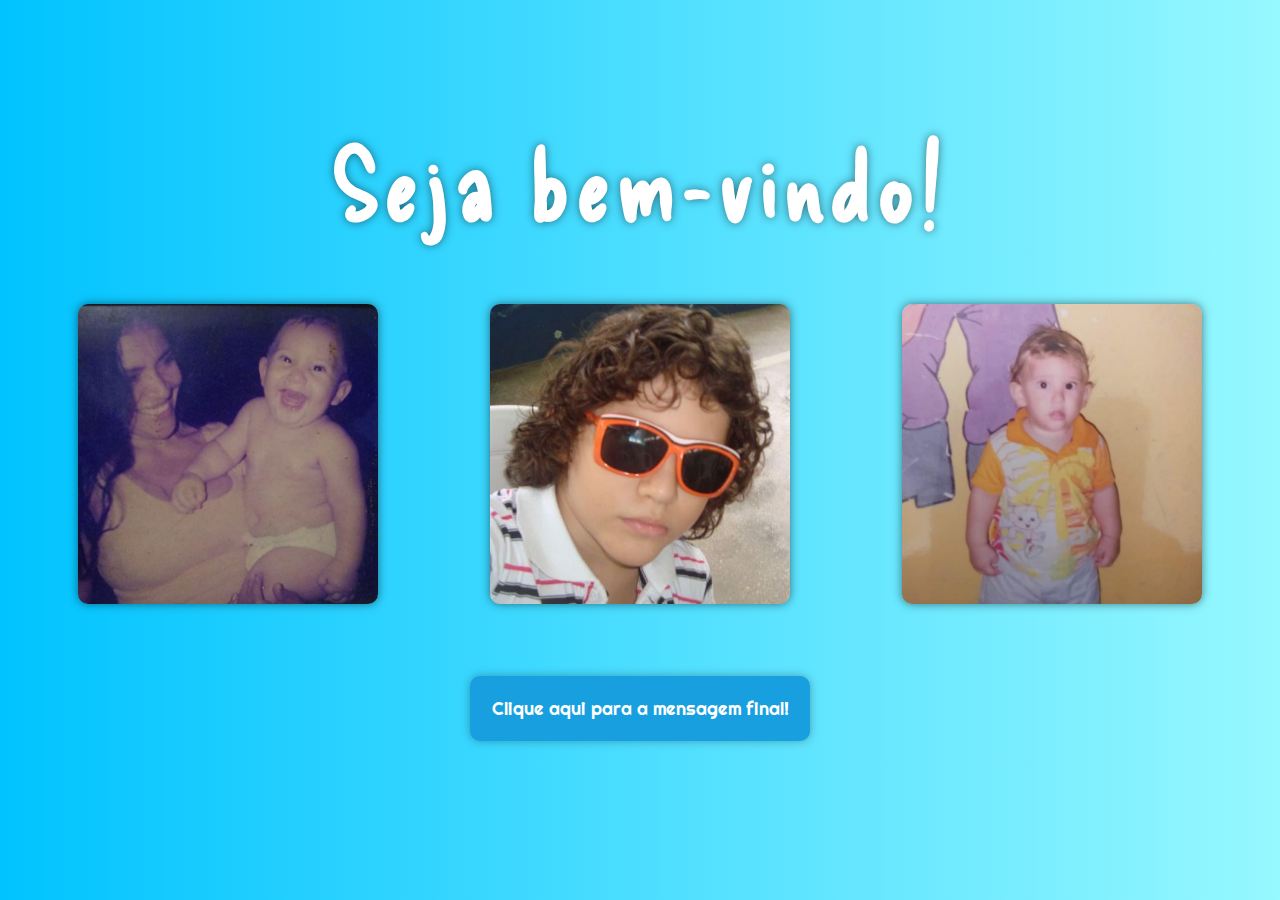
<file: index.html>
<!DOCTYPE html>
<html lang="pt-br">
<head>
   <meta charset="UTF-8">
   <meta http-equiv="X-UA-Compatible" content="IE=edge">
   <meta name="viewport" content="width=device-width, initial-scale=1.0">
   <title>Presentinho - 4 meses</title>
   <link rel="stylesheet" href="css/style.css">
   <link rel="shortcut icon" href="images/logo_clique.jfif" type="image/x-icon">
</head>
<body>
   <main id="main">
      <h1 id="title">Seja bem-vindo!</h1>
      <div id="foto">
         <img src="images/minhamulher.jfif" id="foto-mozao">
         <img src="images/logo_clique.jfif" id="foto-mozao">
         <img src="images/foto-ridicula2nenem.jfif" id="foto-mozao">
      </div>
      <div id="botao">
         <button id="btn">Clique aqui para a mensagem final!</button>
      </div>
   </main>

   <script>
      let btn = document.getElementById("btn")

      btn.onclick = function () {
         window.location.href = 'pages/msg_final.html'
      }
   </script>
</body>
</html>
</file>
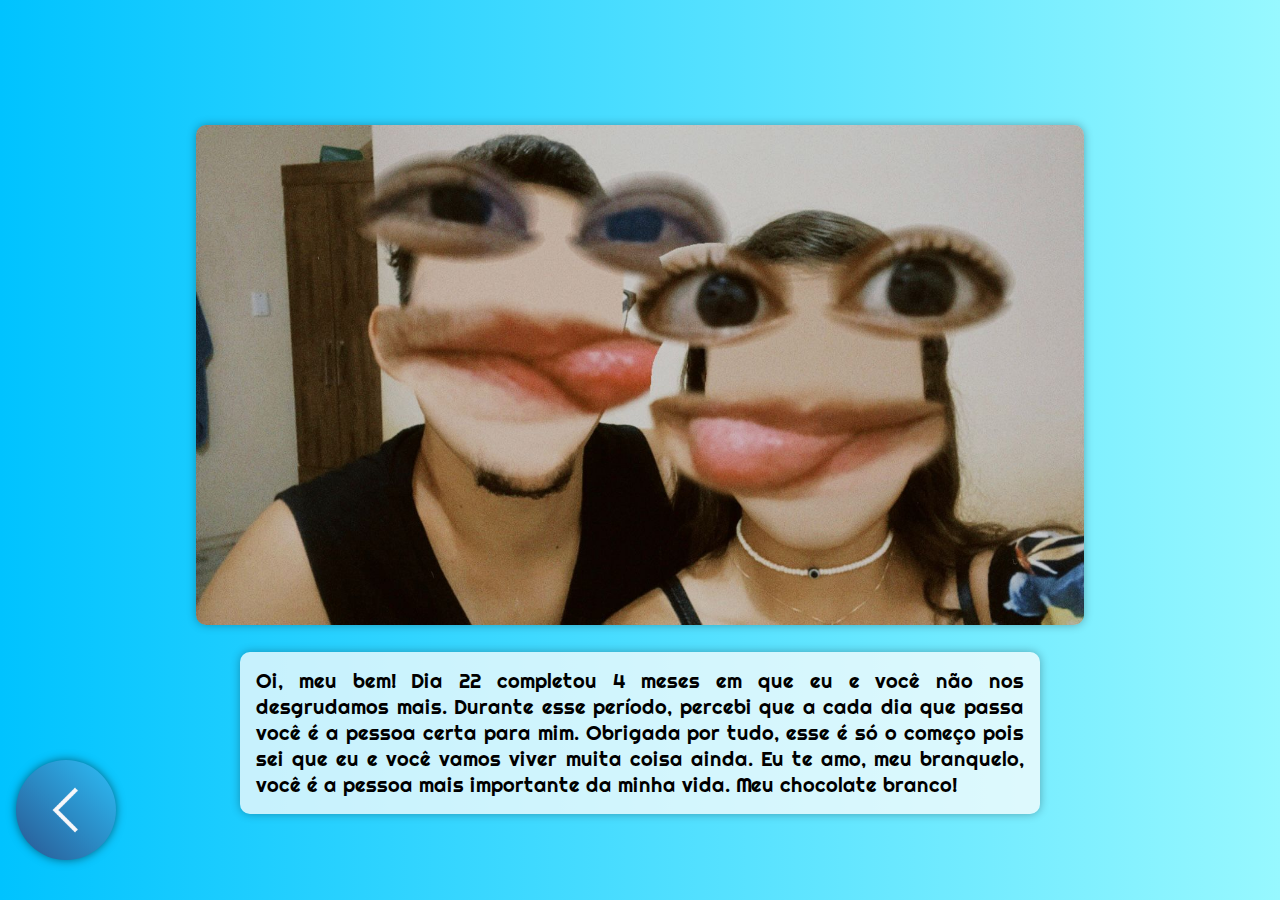
<file: pages/msg_final.html>
<!DOCTYPE html>
<html lang="pt-BR">
<head>
   <meta charset="UTF-8">
   <meta http-equiv="X-UA-Compatible" content="IE=edge">
   <meta name="viewport" content="width=device-width, initial-scale=1.0">
   <title>Presentinho - 4 meses</title>
   <link rel="stylesheet" href="../css/style.css">
</head>
<body>
   <main>
      <div id="fotona">
         <img id="foto-ridicula" src="../images/foto_ridicula.jfif" alt="feios">
      </div>
      <div id="texto-ridiculo">
         <p>Oi, meu bem! Dia 22 completou 4 meses em que eu e você não nos desgrudamos mais.
            Durante esse período, percebi que a cada dia que passa você é a pessoa certa 
            para mim. Obrigada por tudo, esse é só o começo pois sei
            que eu e você vamos viver muita coisa ainda. Eu te amo, meu branquelo, você é a pessoa mais
            importante da minha vida. Meu chocolate branco!
         </p>
      </div>
      <button id="voltar">
         <img src="../images/seta.png">
      </button>
   </main>

   <script>
      let btn = document.getElementById("voltar")

      btn.onclick = function () {
         window.location.href = '../index.html'
      }
   </script>
</body>
</html>
</file>
<file: css/style.css>
@import url('https://fonts.googleapis.com/css2?family=Delicious+Handrawn&display=swap');
@import url('https://fonts.googleapis.com/css2?family=Righteous&display=swap');

* {
   padding: 0;
   margin: 0;
   box-sizing: border-box;
   font-family: 'Delicious Handrawn', cursive;
}

body {
   width: 100vw;
   height: 100vh;
   background-image: linear-gradient(to left, rgb(151, 248, 255), rgb(0, 195, 255));
   display: flex;
   justify-content: center;
   align-items: center;
}

main {
   height: 650px;
}

#title {
   font-size: 6rem;
   color: white;
   text-shadow: 0 0 10px rgba(0,0,0,0.5);
   letter-spacing: .5rem;
   text-align: center;
}

#foto {
   display: flex;
   justify-content: center;
   height: 300px;
   margin: 4rem;
   gap: 7rem;
}

#foto-mozao {
   border-radius: 10px;
   box-shadow: 0 0 10px rgba(0,0,0,0.5);
}

#foto-mozao:hover {
   transform: scale(1.02);
   transition: .1s linear;
   cursor: pointer;
}

#botao {
   display: flex;
   justify-content: center;
   width: 100%;
}

#btn {
   margin: .5rem;
   padding: 1.3rem;
   background-color: rgb(23, 159, 223);
   border-radius: 10px;
   width: 340px;
   border: none;
   box-shadow: 0 0 10px rgba(0,0,0,0.3);
   cursor: pointer;
   color: white;
   font-size: 18px;
   font-family: 'Righteous', cursive;
}

#btn:hover {
   transform: scale(1.05);
   transition: .1s linear;
}

#btn:active {
   transform: scale(1);
}

#foto-ridicula {
   height: 500px;
   border-radius: 10px;
   box-shadow: 0 0 10px rgba(0,0,0,0.3);
}

#texto-ridiculo {
   margin-top: 1.5rem;
   display: flex;
   justify-content: center;
   color: black;
}

#texto-ridiculo > p {
   font-family: 'Righteous', cursive;
   text-align: justify;
   width: 800px;
   padding: 1rem;
   font-size: 20px;
   background-color: rgba(253, 253, 253, 0.76);
   border-radius: 10px;
   box-shadow: 0 0 10px rgba(0,0,0,0.3);
}

#voltar {
   position: absolute;
   bottom: 2.5rem;
   left: 1rem;
   border-radius: 100%;
   background-image: linear-gradient(45deg, rgb(41, 87, 146), rgb(45, 191, 248));
   border: none;
   box-shadow: 0 0 10px rgba(0,0,0,0.5);
   cursor: pointer;
}

#voltar > img {
   position: relative;
   display: flex;
   justify-content: center;
   align-items: center;
   width: 100px;
   padding: 1rem;
   transform: rotate(90deg);
}
</file>
